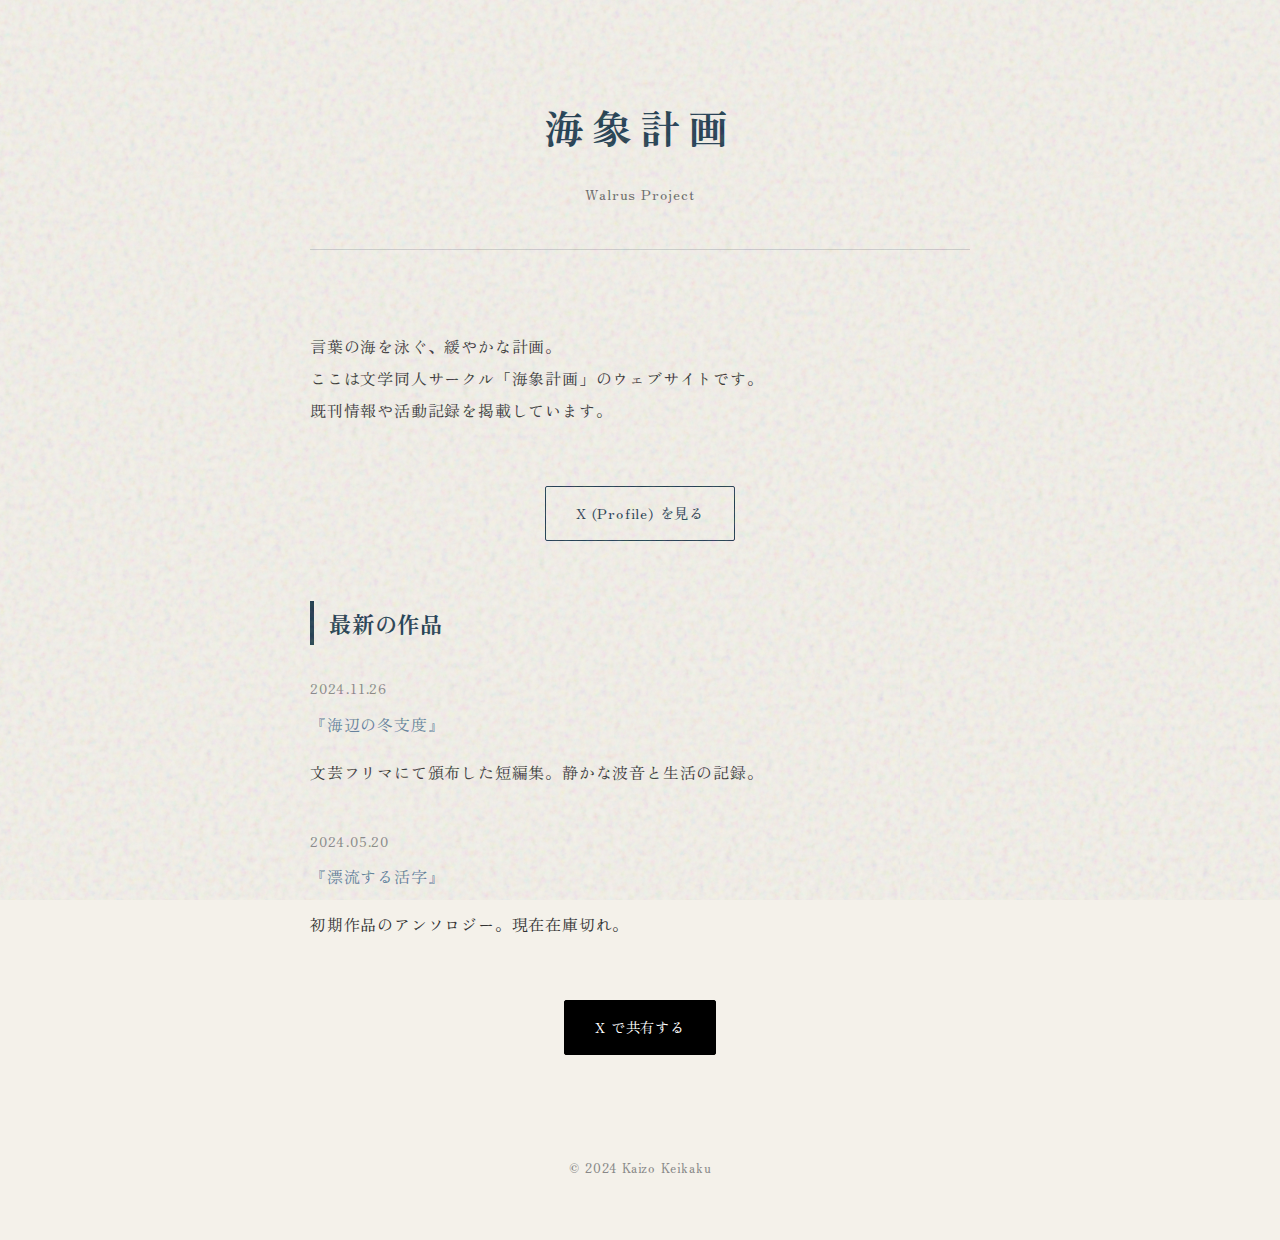
<file: index.html>
<!DOCTYPE html>
<html lang="ja">
<head>
    <meta charset="UTF-8">
    <meta name="viewport" content="width=device-width, initial-scale=1.0">
    <title>海象計画</title>
    <meta name="description" content="文学同人サークル「海象計画」の公式サイトです。">
    <link rel="stylesheet" href="style.css">
    <meta property="og:title" content="海象計画">
    <meta property="og:description" content="静謐な海を漂うような、言葉の記録。">
    <meta property="og:url" content="https://kaizo-keikaku.github.io/">
    <meta property="og:type" content="website">
</head>
<body>

    <div class="container">
        <header>
            <h1 class="site-title">海象計画</h1>
            <span class="subtitle">Walrus Project</span>
        </header>

        <section>
            <p>
                言葉の海を泳ぐ、緩やかな計画。<br>
                ここは文学同人サークル「海象計画」のウェブサイトです。<br>
                既刊情報や活動記録を掲載しています。
            </p>
            <div class="btn-area">
                <a href="https://x.com/katsupan_hanto" target="_blank" class="btn">
                    X (Profile) を見る
                </a>
            </div>
        </section>

        <section>
            <h2>最新の作品</h2>
            <ul class="work-list">
                <li class="work-item">
                    <span class="work-date">2024.11.26</span>
                    <a href="work.html" class="work-title">『海辺の冬支度』</a>
                    <p>文芸フリマにて頒布した短編集。静かな波音と生活の記録。</p>
                </li>
                <li class="work-item">
                    <span class="work-date">2024.05.20</span>
                    <a href="#" class="work-title">『漂流する活字』</a>
                    <p>初期作品のアンソロジー。現在在庫切れ。</p>
                </li>
            </ul>
        </section>

        <div class="btn-area">
            <a href="https://twitter.com/intent/tweet?text=海象計画%20公式サイト&url=https://kaizo-keikaku.github.io/" target="_blank" class="btn btn-share">
                X で共有する
            </a>
        </div>

        <footer>
            &copy; 2024 Kaizo Keikaku
        </footer>
    </div>

</body>
</html>
</file>
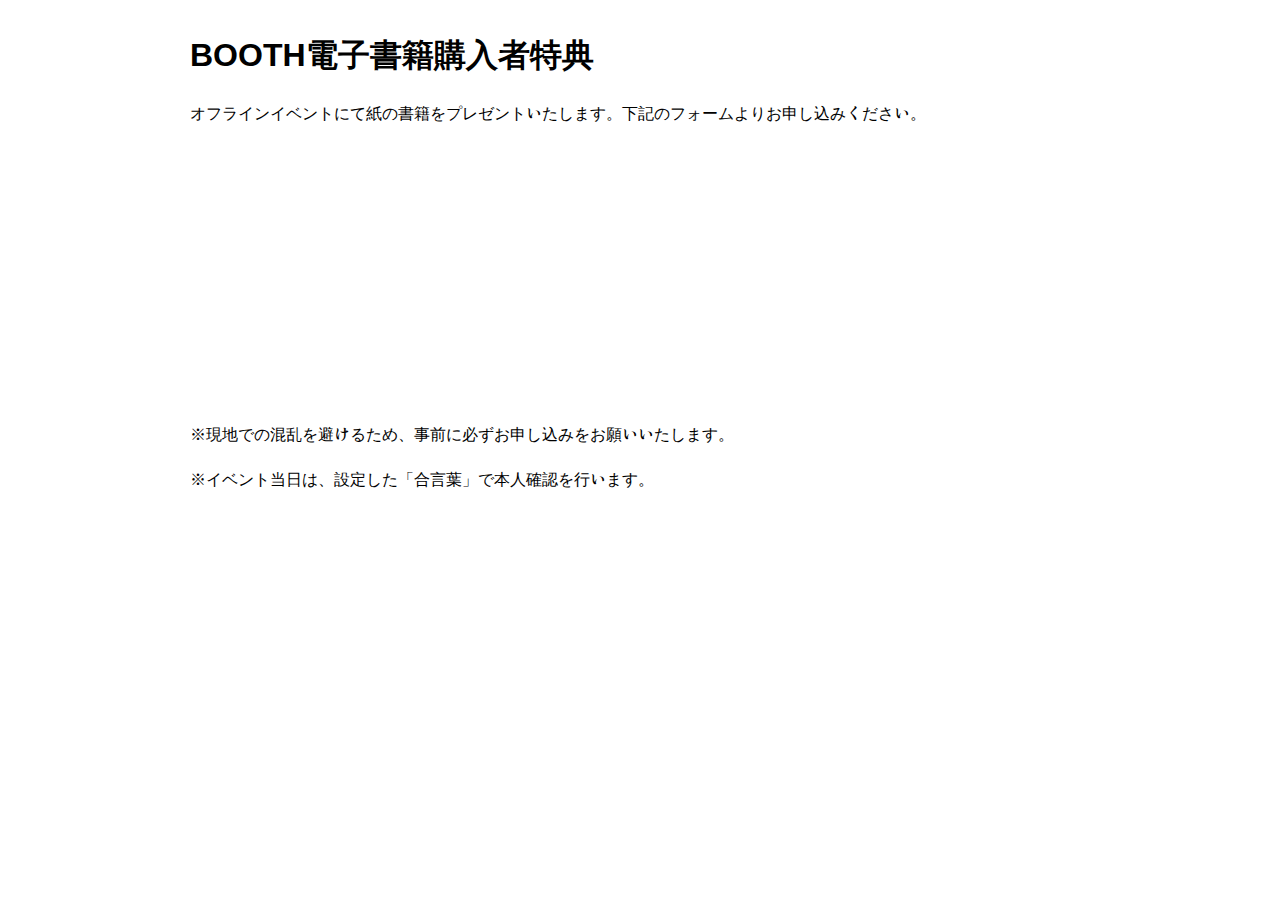
<file: anke-to.html>
<!DOCTYPE html>
<html lang="ja">
<head>
    <meta charset="UTF-8">
    <meta name="viewport" content="width=device-width, initial-scale=1.0">
    <title>特典書籍 受取申込フォーム</title>
    <meta name="description" content="電子書籍ご購入者様限定の、オフラインイベントでの紙の書籍受け取りを申し込むフォームです。">
    <link rel="stylesheet" href="style3.css">
    <!-- 既存デザインで利用されていたZen Old Mincho Subsetフォントを想定 -->
    <style>
        @font-face {
            font-family: 'Zen Old Mincho Subset';
            font-style: normal;
            font-weight: 700;
            font-display: swap;
            /* 実際には適切なURLに置き換えてください */
            src: url('subset-ZenOldMincho-Bold.woff2') format('woff2'); 
        }
        body {
            font-family: 'Zen Old Mincho Subset', sans-serif;
        }
    </style>
</head>
<body>
    <div id="unified-ocean-container">
        <!-- ヘッダーやナビゲーションは省略 -->

        <header id="concept" class="site-section">
            <div class="container">
                <h1 class="main-title fade-up">BOOTH電子書籍購入者特典</h1>
                <p class="description fade-up">オフラインイベントにて紙の書籍をプレゼントいたします。下記のフォームよりお申し込みください。</p>
            </div>
        </header>

        <main id="form-section" class="site-section">
            <div class="container">
                <!-- Googleフォームの埋め込み要素。フォームの内容に合わせてデザインを変更します。 -->
                <div id="form-embed-wrapper" class="fade-up">
                    <div id="access-denied" style="display: none; text-align: center; padding: 40px; color: #fff;">
                        <h2 style="font-size: 1.8rem; margin-bottom: 20px;">アクセスエラー</h2>
                        <p style="font-size: 1.1rem;">このページは、特定の電子書籍をご購入いただいた方のみアクセス可能です。</p>
                        <p style="font-size: 1.1rem;">URLに正しいアクセスコード（`code=`パラメータ）が含まれているかご確認ください。</p>
                    </div>

                    <!-- フォームを埋め込むコンテナ -->
                    <iframe 
                        id="google-form-iframe"
                        src="" 
                        width="100%" 
                        height="1000" 
                        frameborder="0" 
                        marginheight="0" 
                        marginwidth="0"
                        style="display:none;"
                    >読み込んでいます…</iframe>

                    <div id="loading-message" style="text-align: center; padding: 40px; color: #fff;">
                        <p>フォームを読み込み中...</p>
                    </div>
                </div>

                <div class="form-notes fade-up">
                    <p>※現地での混乱を避けるため、事前に必ずお申し込みをお願いいたします。</p>
                    <p>※イベント当日は、設定した「合言葉」で本人確認を行います。</p>
                </div>
            </div>
        </main>

        <!-- フッターやその他のセクションは省略 -->
    </div>

    <script>
        const FORM_ACTION_URL = "https://docs.google.com/forms/u/0/d/e/【ここにGoogleフォームの action URLを挿入】/formResponse";
        
        // 質問1: 受け取り希望 (はい/いいえ)
        // 質問2: イベント選択 (Zineフェス東京/今後いつかのイベント)
        // 質問3: 合言葉 (短文入力)
        // 質問4: 非表示フィールド (code=自動入力)
        const ENTRY_IDS = {
            receive: "【ここに質問1のentry.idを挿入】",
            event: "【ここに質問2のentry.idを挿入】",
            password: "【ここに質問3のentry.idを挿入】",
            code: "【ここに質問4の非表示フィールドのentry.idを挿入】" 
        };

        const iframe = document.getElementById('google-form-iframe');
        const accessDenied = document.getElementById('access-denied');
        const loadingMessage = document.getElementById('loading-message');
        
        // URLのクエリパラメータを取得する関数
        function getQueryParameter(name) {
            const urlParams = new URLSearchParams(window.location.search);
            return urlParams.get(name);
        }

        document.addEventListener('DOMContentLoaded', () => {
            const codeValue = getQueryParameter('code');

            if (!codeValue) {
                // code=パラメータがない場合、アクセス拒否メッセージを表示
                loadingMessage.style.display = 'none';
                iframe.style.display = 'none';
                accessDenied.style.display = 'block';
            } else {
                // code=パラメータがある場合、フォームのURLを構築して表示
                
                // プリフィルURLを生成
                // 質問4の非表示フィールドにcodeの値を自動入力し、
                // フォームを編集不可（viewform）で埋め込むためのURLを作成
                const prefilledUrl = FORM_ACTION_URL.replace("/formResponse", "/viewform") + 
                                     `?usp=pp_url&entry.${ENTRY_IDS.code}=${encodeURIComponent(codeValue)}`;
                
                iframe.src = prefilledUrl;
                
                // 読み込みメッセージを非表示にし、iframeを表示
                iframe.onload = () => {
                    loadingMessage.style.display = 'none';
                    iframe.style.display = 'block';
                };
            }

            // 既存のCSSデザインにあるフェードアップアニメーションを起動
            const fadeUpElements = document.querySelectorAll('.fade-up');
            
            // シンプルなIntersection Observerで可視化
            const observer = new IntersectionObserver((entries) => {
                entries.forEach(entry => {
                    if (entry.isIntersecting) {
                        entry.target.classList.add('visible');
                        observer.unobserve(entry.target);
                    }
                });
            }, {
                rootMargin: '0px',
                threshold: 0.1
            });

            fadeUpElements.forEach(el => observer.observe(el));
        });
    </script>
</body>
</html>
</file>
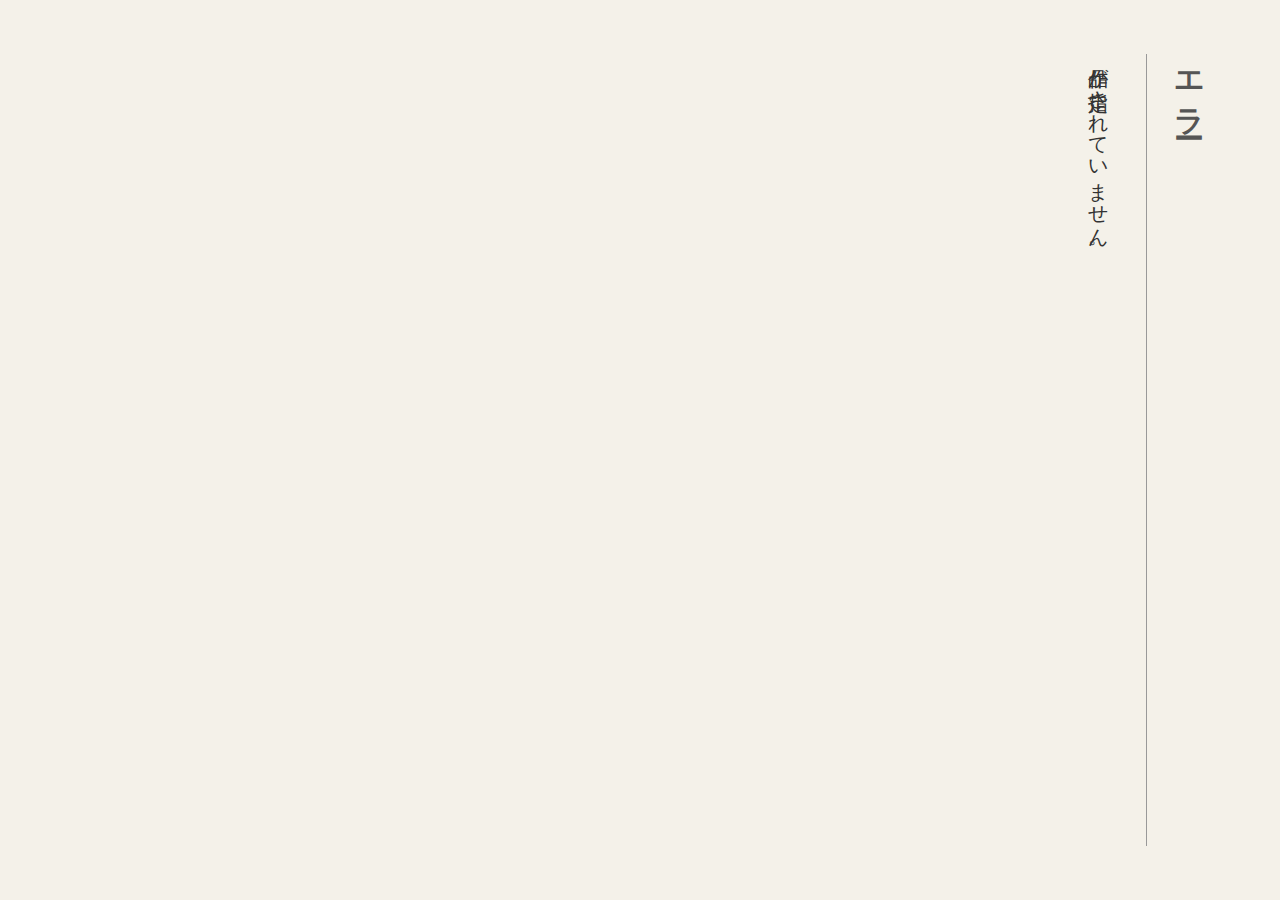
<file: sample.html>
<!DOCTYPE html>
<html lang="ja">
<head>
    <meta charset="UTF-8">
    <meta name="viewport" content="width=device-width, initial-scale=1.0">
    <title>作品試し読み | 文学サークル公式サイト</title>
    <link rel="stylesheet" href="style2.css">
</head>
<body>
<div class="viewer">
        <article class="content" id="main-content">
            <p>読み込み中...</p>
        </article>
    </div>

    <script>
        const viewer = document.querySelector('.viewer');
        const contentArea = document.getElementById('main-content');

        // 1. マウスホイール制御（逆方向：上スクロールで左へ、下スクロールで右へ）
        viewer.addEventListener('wheel', (e) => {
            if (e.deltaY !== 0) {
                e.preventDefault();
                viewer.scrollBy({
                    left: -e.deltaY, 
                    behavior: 'auto'
                });
            }
        }, { passive: false });

        // 2. クエリパラメータによるファイル読み込み
        async function loadText() {
            const params = new URLSearchParams(window.location.search);
            const workId = params.get('work'); // "1" や "2" を取得

            if (!workId) {
                contentArea.innerHTML = '<h2>エラー</h2><p>作品が指定されていません。</p>';
                return;
            }

            // IDを2桁の形式に整形（1 -> 01, 2 -> 02）
            const formattedId = workId.padStart(2, '0');
            const fileName = `work_${formattedId}.txt`;

            try {
                const response = await fetch(fileName);
                if (!response.ok) throw new Error('File not found');
                
                const text = await response.text();

                // テキストを整形して流し込む
                // 改行（\n）で分割し、空行を除いてそれぞれを <p> タグで包む
                const paragraphs = text.split(/\n+/).map(line => {
                    return `<p>${line.trim()}</p>`;
                }).join('');

                contentArea.innerHTML = paragraphs;

            } catch (error) {
                contentArea.innerHTML = `<h2>エラー</h2><p>ファイル（${fileName}）が見つからないか、読み込めませんでした。</p>`;
            }
        }

        loadText();
    </script>
</body>
</html>

</body>
</html>
</file>
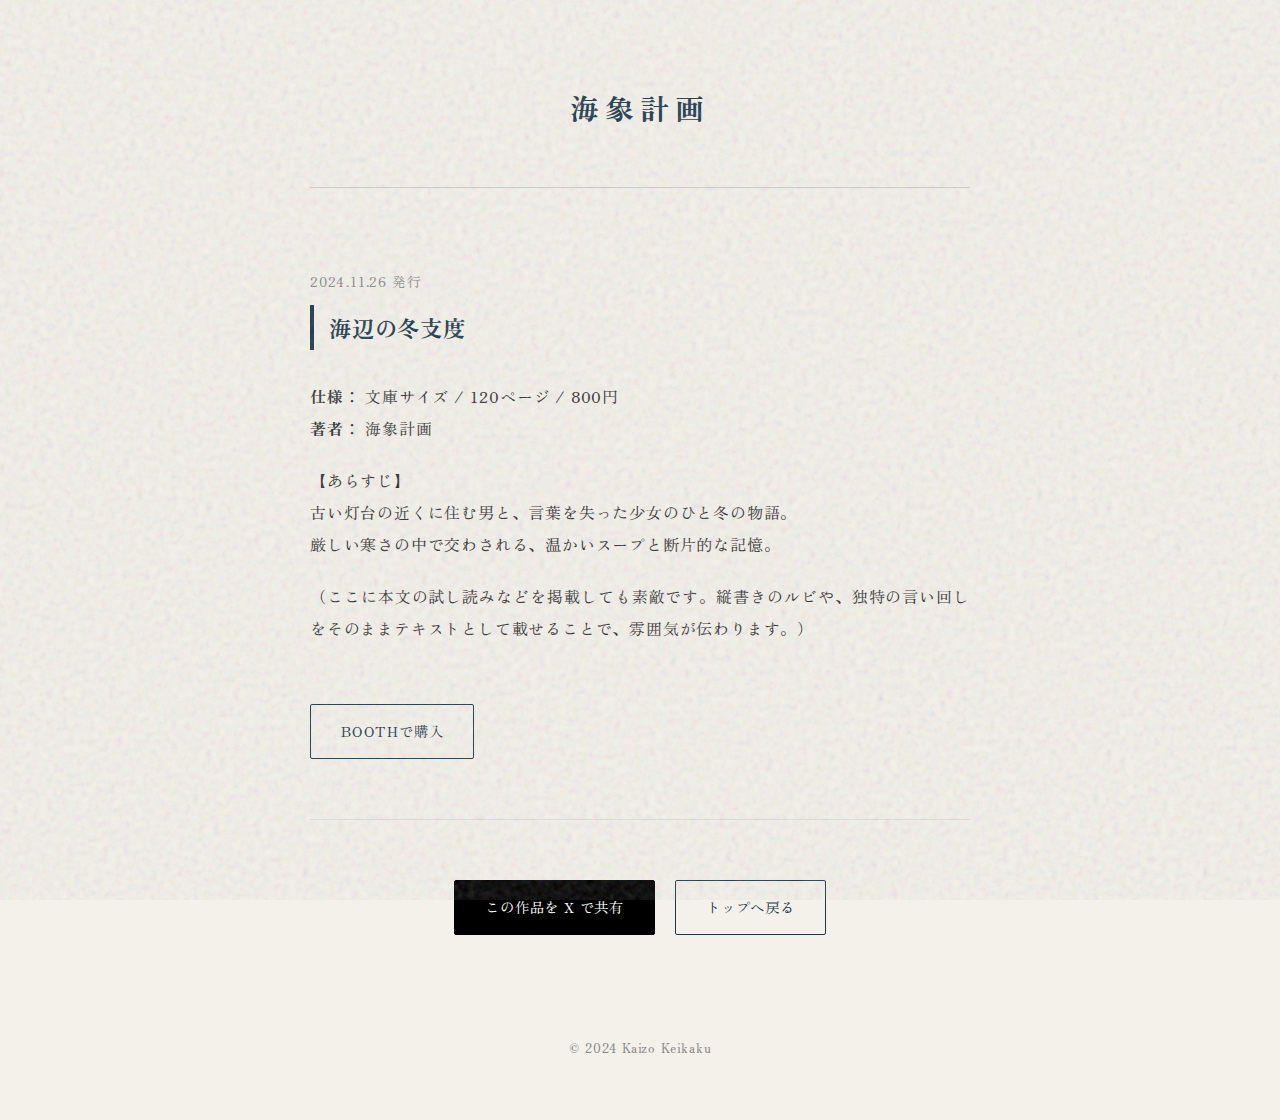
<file: work.html>
<!DOCTYPE html>
<html lang="ja">
<head>
    <meta charset="UTF-8">
    <meta name="viewport" content="width=device-width, initial-scale=1.0">
    <title>海辺の冬支度 | 海象計画</title>
    <meta name="description" content="作品詳細：海辺の冬支度">
    <link rel="stylesheet" href="style.css">
</head>
<body>

    <div class="container">
        <header>
            <a href="index.html" style="color: inherit;">
                <h1 class="site-title" style="font-size: 1.8rem;">海象計画</h1>
            </a>
        </header>

        <article>
            <span class="work-date">2024.11.26 発行</span>
            <h2 style="margin-top: 10px;">海辺の冬支度</h2>

            <p>
                <strong>仕様：</strong> 文庫サイズ / 120ページ / 800円<br>
                <strong>著者：</strong> 海象計画
            </p>

            <p>
                【あらすじ】<br>
                古い灯台の近くに住む男と、言葉を失った少女のひと冬の物語。<br>
                厳しい寒さの中で交わされる、温かいスープと断片的な記憶。
            </p>

            <p>
                （ここに本文の試し読みなどを掲載しても素敵です。縦書きのルビや、独特の言い回しをそのままテキストとして載せることで、雰囲気が伝わります。）
            </p>

            <div class="btn-area" style="justify-content: flex-start;">
                <a href="#" class="btn">BOOTHで購入</a>
            </div>
        </article>

        <hr style="margin: 60px 0; border: none; border-top: 1px solid #ddd;">

        <div class="btn-area">
            <a href="https://twitter.com/intent/tweet?text=『海辺の冬支度』| 海象計画&url=https://kaizo-keikaku.github.io/work.html" target="_blank" class="btn btn-share">
                この作品を X で共有
            </a>
            <a href="index.html" class="btn">トップへ戻る</a>
        </div>

        <footer>
            &copy; 2024 Kaizo Keikaku
        </footer>
    </div>

</body>
</html>
</file>
<file: style.css>
@import url('https://fonts.googleapis.com/css2?family=Zen+Old+Mincho:wght@400;700&display=swap');

:root {
    --bg-color: #f4f1ea;       /* 和紙のような生成り色 */
    --text-color: #333333;     /* 墨色 */
    --accent-color: #1d3a4e;   /* 深い鉄紺色 */
    --link-color: #5d7d9a;     /* 落ち着いた青 */
    --font-main: 'Zen Old Mincho', 'Times New Roman', serif;
}

* { box-sizing: border-box; }

body {
    background-color: var(--bg-color);
    color: var(--text-color);
    font-family: var(--font-main);
    line-height: 2.0;
    margin: 0;
    padding: 0;
    letter-spacing: 0.05em;
    /* 横スクロール防止 */
    overflow-x: hidden; 
}

/* ポップアップ表示時に背景をスクロールさせないためのクラス */
body.no-scroll {
    overflow: hidden;
}

/* --------------------------------------------------------
   演出：画面全体のノイズ（ザラつき）
   -------------------------------------------------------- */
body::before {
    content: "";
    position: fixed;
    top: 0;
    left: 0;
    width: 100%;
    height: 100%;
    pointer-events: none; /* 下のリンクをクリックできるようにする */
    z-index: 9999;
    opacity: 0.2; /* ザラつきの濃さ */
    background-image: url("data:image/svg+xml,%3Csvg viewBox='0 0 200 200' xmlns='http://www.w3.org/2000/svg'%3E%3Cfilter id='noiseFilter'%3E%3CfeTurbulence type='fractalNoise' baseFrequency='0.65' numOctaves='3' stitchTiles='stitch'/%3E%3C/filter%3E%3Crect width='100%25' height='100%25' filter='url(%23noiseFilter)'/%3E%3C/svg%3E");
}

/* --------------------------------------------------------
   演出：ふわっと浮き上がるアニメーション
   -------------------------------------------------------- */
.fade-up {
    opacity: 0;
    transform: translateY(30px); /* 下から上へ */
    transition: opacity 1.2s ease-out, transform 1.2s ease-out;
    will-change: opacity, transform;
}

.fade-up.visible {
    opacity: 1;
    transform: translateY(0);
}

/* リンク */
a {
    color: var(--link-color);
    text-decoration: none;
    transition: opacity 0.3s;
    cursor: pointer;
}

/* 演出：リンクのホバー（沈み込む動き） */
a:not(.btn):hover {
    opacity: 0.6;
    display: inline-block;
    transform: translateX(3px); /* 右へ少しズレる */
    transition: all 0.4s ease;
}

/* レイアウト */
.container {
    max-width: 700px;
    margin: 0 auto;
    padding: 60px 20px;
}

/* ヘッダー */
header {
    text-align: center;
    margin-bottom: 80px;
    padding-bottom: 40px;
    border-bottom: 1px solid #ccc;
}

h1.site-title {
    font-size: 2.5rem;
    font-weight: 700;
    color: var(--accent-color);
    margin-bottom: 10px;
    letter-spacing: 0.2em;
}

.subtitle { font-size: 0.9rem; color: #666; }

/* 見出し・本文 */
h2 {
    font-size: 1.4rem;
    border-left: 4px solid var(--accent-color);
    padding-left: 15px;
    margin-top: 60px;
    margin-bottom: 30px;
    color: var(--accent-color);
}

p { margin-bottom: 20px; text-align: justify; }

/* 作品リスト */
.work-list { list-style: none; padding: 0; }
.work-item { margin-bottom: 40px; }
.work-date { font-size: 0.85rem; color: #888; display: block; margin-bottom: 5px; }

/* 作品タイトル（トリガー） */
.work-trigger {
    font-size: 1.2rem;
    font-weight: bold;
    display: inline-block;
    color: var(--text-color);
    border-bottom: 1px solid transparent;
}
.work-trigger:hover {
    border-bottom: 1px solid var(--accent-color);
    opacity: 1;
}

/* ボタン類 */
.btn-area {
    margin-top: 60px;
    text-align: center;
    display: flex;
    justify-content: center;
    gap: 20px;
    flex-wrap: wrap;
}

.btn {
    display: inline-block;
    padding: 12px 30px;
    border: 1px solid var(--accent-color);
    color: var(--accent-color);
    border-radius: 2px;
    font-size: 0.9rem;
    transition: all 0.3s;
}
.btn:hover {
    background-color: var(--accent-color);
    color: #fff;
    transform: translateY(-2px); /* ボタンは少し浮く */
}

.btn-share { background-color: #000; color: #fff; border: 1px solid #000; }
.btn-share:hover { background-color: #333; opacity: 1; }

footer { text-align: center; margin-top: 100px; font-size: 0.8rem; color: #888; }

/* --------------------------------------------------------
   ポップアップ（モーダル）設定
   -------------------------------------------------------- */
.modal-overlay {
    position: fixed;
    top: 0;
    left: 0;
    width: 100%;
    height: 100%;
    z-index: 1000;
    
    /* 初期状態は非表示 */
    opacity: 0;
    visibility: hidden;
    transition: opacity 0.6s ease, visibility 0.6s ease;

    /* HTML側のstyle属性で指定された色を使う変数 */
    background-color: var(--modal-bg, #fff);
    color: var(--modal-text, #333);
    
    overflow-y: auto;
    display: flex;
    justify-content: center;
    align-items: flex-start;
}

.modal-overlay.active {
    opacity: 1;
    visibility: visible;
}

.modal-content {
    width: 100%;
    max-width: 800px;
    padding: 80px 20px 100px;
    position: relative;
    transform: translateY(20px);
    transition: transform 0.8s cubic-bezier(0.22, 1, 0.36, 1); /* 余韻のある動き */
}

.modal-overlay.active .modal-content {
    transform: translateY(0);
}

.close-modal-btn {
    position: fixed;
    top: 20px;
    right: 30px;
    font-size: 3rem;
    font-weight: 100;
    cursor: pointer;
    background: none;
    border: none;
    line-height: 1;
    z-index: 1100;
    font-family: var(--font-main);
    color: inherit;
    opacity: 0.7;
    transition: opacity 0.3s;
}

.close-modal-btn:hover { opacity: 1; }

.modal-overlay a {
    color: inherit;
    text-decoration: underline;
}

@media (max-width: 600px) {
    .container { padding: 40px 20px; }
    h1.site-title { font-size: 2rem; }
    .close-modal-btn { top: 15px; right: 15px; font-size: 2.5rem; }
}
</file>
<file: style3.css>
/* style3.css */

/*
* 海象計画 アンケートページ用スタイル
* テーマ: スクロールによる深度体験
*/

/* --- 継承・調整するスタイル --- */

/*フェードアップ*/
.fade-up {
    opacity: 0;
    transform: translateY(30px);
    transition: 1s ease-out;
}

.fade-up.visible {
    opacity: 1;
    transform: translateY(0);
}

/* リンク */
a {
    color: var(--link-color-dark); 
    text-decoration: none;
    transition: 0.3s;
}

a:not(.btn):hover {
    opacity: 0.8; 
}

/* レイアウト */
.container {
    max-width: 900px; 
    margin: auto;
    padding: 0 20px;
}

.site-content {
    /* アンケートページでは Homeセクション直後にコンテンツが来るため、
       padding-topを調整し、ナビゲーションバーと被らないようにする */
    padding-top: 100px; 
    padding-bottom: 60px;
    position: relative; 
    z-index: 3;
}

/* Works -> Profile -> Eventへの三段階グラデーション (Works=Q1, Profile=Q2, Event=Q3/Thanks) */
#unified-ocean-container {
    position: relative;
    /* グラデーションの境界線を調整 */
    background: linear-gradient(to bottom, 
        var(--bg-color-works) 0%, 
        var(--bg-color-works) 35%,     /* Q1 (浅い海) */
        var(--bg-color-profile) 50%,   /* Q2 (深海 開始) */
        var(--bg-color-profile) 75%,   /* Q2 (深海 中間) */
        var(--bg-color-event) 100%     /* Q3/Thanks (最深部) */
    ); 
    overflow: hidden; 
}

/* 各セクションの背景透明化と文字色設定 */
#section1 {
    background-color: transparent; 
    color: var(--text-color-dark); /* Q1: 浅瀬の色 */
    position: relative; 
    z-index: 2; 
}

#section2 {
    background: transparent; 
    color: var(--text-color-light); /* Q2: 深海の色 */
    padding-top: 40px;
    position: relative; 
    z-index: 2; 
}

#section3, #section4 { /* Q3とThanksは深海の色 */
    background: transparent; 
    color: var(--text-color-light);
    padding-top: 40px;
    position: relative;
    z-index: 2;
    min-height: 50vh; /* Q3/Thanksセクションの長さを確保 */
}

/* 泡の移動コンテナの共通定義 (バブルアニメーション維持) */
.bubbles-background {
    position: absolute;
    top: 0;
    left: 0;
    width: 100%;
    height: 400%; 
    z-index: 1; 
    pointer-events: none;
    transition: transform 0.05s linear; 
}

/* 動的に生成される泡のスタイル */
.bubble {
    position: absolute;
    border-radius: 50%;
    box-shadow: 0 0 3px rgba(255, 255, 255, 0.4);
    opacity: 0; 
    transition: opacity 0.5s linear; 
}

.bubble-works-color {
    background: rgba(255, 255, 255, 0.9); 
    box-shadow: 0 0 5px rgba(255, 255, 255, 0.6);
}

/* 深海セクションの泡の色 (Q2/Q3/Thanks共通) */
.bubble-profile-color {
    background: rgba(255, 255, 255, 0.2);
    /* 青白い発光を表現 */
    box-shadow: 0 0 5px 1px rgba(176, 201, 240, 0.3);
}

/* --- 生物発光 (Bioluminescence) アニメーション維持 --- */
#bioluminescence-container {
    position: absolute;
    inset: 0;
    pointer-events: none;
    z-index: 2; 
}

.biolum-particle {
    position: absolute;
    background: #ffffff; 
    border-radius: 50%;
    box-shadow: 0 0 8px 2px rgba(176, 201, 240, 0.8); 
    opacity: 0; 
    animation: biolum-float 2s ease-out forwards; 
}

/* 光の粒の微細な浮上 */
@keyframes biolum-float {
    0% { transform: translateY(0); }
    100% { transform: translateY(-5px); }
}

/* ゆっくり点滅させるキーフレーム */
@keyframes slowFadeFlash {
    0% { opacity: 0; }           
    30% { opacity: 0.7; }        
    70% { opacity: 0.7; }        
    100% { opacity: 0; }         
}


/* 深海セクション内の文字色、リンク色調整 (Q2/Q3/Thanks共通) */
#section2 a:not(.btn), #section3 a:not(.btn), #section4 a:not(.btn) {
    color: var(--link-color-light); 
}

#section2 .section-title, #section3 .section-title, #section4 .section-title {
    border-left-color: var(--text-color-light); 
    color: var(--text-color-light);
}

#section2 p, #section3 p, #section4 p {
    color: var(--text-color-light);
}

#section4 footer {
    color: #999;
    position: relative;
    z-index: 3;
}


/* ナビゲーションバー (変更なし) */
#nav-bar {
    position: fixed;
    top: 0;
    left: 0;
    width: 100%;
    height: var(--header-height);
    background: var(--bg-color-home);
    z-index: 1000;
    border-bottom: 1px solid transparent;
    transition: border-bottom 0.3s;
}

#nav-bar.fixed {
    border-bottom: 1px solid #ccc;
    box-shadow: 0 2px 5px rgba(0, 0, 0, 0.05);
}

.nav-content {
    display: flex;
    justify-content: space-between;
    align-items: center;
    height: 100%;
}

.nav-title {
    font-size: 1.5rem;
    font-weight: 700;
    color: var(--accent-color);
    letter-spacing: 0.1em;
}

.nav-links a {
    margin-left: 30px;
    font-weight: 500;
    color: var(--text-color-dark);
    padding-bottom: 3px;
    border-bottom: 2px solid transparent;
}

.nav-links a:hover {
    color: var(--accent-color);
    border-bottom: 2px solid var(--accent-color);
    transform: none; 
}

/* セクションタイトル (変更なし) */
.section-title {
    font-size: 1.8rem;
    border-left: 6px solid var(--accent-color);
    padding-left: 20px;
    margin-top: 80px;
    margin-bottom: 40px;
    color: var(--accent-color);
}

p { margin-bottom: 20px; text-align: justify; }

/* 波のセパレーター (変更なし) */
.wave-separator {
    width: 100%;
    line-height: 0;
    background-color: var(--bg-color-home); 
    position: relative; 
}

.wave-separator svg {
    display: block;
    width: 100%;
    height: auto;
}

/* ボタン (変更なし) */
.btn-area {
    margin-top: 60px;
    text-align: center;
    display: flex;
    justify-content: center;
    gap: 20px;
    flex-wrap: wrap;
}

.btn {
    padding: 12px 30px;
    border: 1px solid;
    color: var(--text-color-dark); 
    border-color: var(--accent-color); 
    transition: .3s;
    display: inline-block;
    font-size: 1rem;
    line-height: 1; 
}

.btn:hover {
    background: var(--accent-color);
    color: #fff;
    transform: translateY(-2px);
    opacity: 1; 
}

/* 深海セクションのボタン調整 (Q2, Q3, Thanks) */
#section2 .btn, #section3 .btn, #section4 .btn ,#final-submit-btn{
    color: var(--text-color-light);
    border-color: var(--text-color-light);
    background-color: transparent;
}

#section2 .btn:hover, #section3 .btn:hover, #section4 .btn:hover {
    background: var(--text-color-light);
    /* profileセクションの色を使用 */
    color: var(--bg-color-profile); 
    transform: translateY(-2px);
    opacity: 1; 
}

/* フッター (変更なし) */
footer {
    padding-top: 20px;
    text-align: center;
    font-size: 0.8rem;
    color: #999; 
}

/* --- アンケートフォーム専用スタイル --- */

.question-form {
    margin-top: 40px;
}

.question-group {
    margin-bottom: 50px;
    padding: 20px;
    border-left: 3px solid rgba(255, 255, 255, 0.3); /* 深海セクションとの区別 */
}

#section1 .question-group {
    border-left-color: var(--accent-color); 
}

.question-text {
    font-size: 1.2rem;
    font-weight: bold;
    margin-bottom: 20px;
}

/* 入力フィールドの共通スタイル */
input[type="text"], 
textarea {
    width: 100%;
    padding: 15px;
    margin-top: 10px;
    border: 1px solid #ccc;
    border-radius: 4px;
    font-size: 1rem;
    font-family: var(--font-main);
    line-height: 1.5;
    background-color: #f9f9f9;
    color: var(--text-color-dark);
}

/* 深海セクションの入力フィールド調整 */
#section2 input[type="text"], #section3 input[type="text"], 
#section2 textarea, #section3 textarea, #section4 input[type="text"], #section4 textarea {
    border: 1px solid #555;
    background-color: rgba(255, 255, 255, 0.1); 
    color: var(--text-color-light);
}

/* ラジオボタン・チェックボックスのカスタム */
.radio-group label, .checkbox-group label {
    display: block;
    margin-bottom: 10px;
    cursor: pointer;
    font-size: 1rem;
}

/* カスタムチェック/ラジオマークのスタイル (深海セクションに合わせて調整) */
input[type="radio"], input[type="checkbox"] {
    margin-right: 10px;
    /* デフォルトのチェックボックス/ラジオを隠す（カスタムデザインを使う場合） */
    opacity: 0;
    position: absolute;
}

.custom-radio, .custom-checkbox {
    display: inline-block;
    width: 20px;
    height: 20px;
    margin-right: 10px;
    border: 2px solid var(--accent-color);
    border-radius: 50%; /* ラジオボタン */
    vertical-align: middle;
    position: relative;
    top: -2px;
}
.custom-checkbox {
    border-radius: 4px; /* チェックボックス */
}

/* 深海セクションの色 */
#section2 .custom-radio, #section3 .custom-radio, #section4 .custom-radio,
#section2 .custom-checkbox, #section3 .custom-checkbox, #section4 .custom-checkbox {
    border-color: var(--link-color-light);
}

input[type="radio"]:checked + .custom-radio::after {
    content: '';
    position: absolute;
    top: 50%;
    left: 50%;
    transform: translate(-50%, -50%);
    width: 10px;
    height: 10px;
    border-radius: 50%;
    background: var(--accent-color);
}

input[type="checkbox"]:checked + .custom-checkbox::after {
    content: '✓';
    position: absolute;
    top: 50%;
    left: 50%;
    transform: translate(-50%, -50%);
    color: var(--accent-color);
    font-size: 14px;
    line-height: 1;
}

/* 深海セクションの選択色 */
#section2 input[type="radio"]:checked + .custom-radio::after, 
#section3 input[type="radio"]:checked + .custom-radio::after,
#section4 input[type="radio"]:checked + .custom-radio::after,
#section2 input[type="checkbox"]:checked + .custom-checkbox::after,
#section3 input[type="checkbox"]:checked + .custom-checkbox::after,
#section4 input[type="checkbox"]:checked + .custom-checkbox::after {
    background: var(--link-color-light);
    color: var(--link-color-light);
}

/* --- レスポンシブ対応 (最小限に維持) --- */
@media (max-width: 768px) {
    
    .section-title {
        margin-top: 60px;
    }
}
</file>
<file: style2.css>
/* 全体のリセット */
* {
    margin: 0;
    padding: 0;
    box-sizing: border-box;
    font-size: 20px;
}

body {
    background-color: #f4f1e9; /* 紙のような淡い色 */
    color: #333;
    font-family: "BIZ UDPMincho", "Hiragino Mincho ProN", "MS Mincho", serif;
    line-height: 1.8;
    overflow: hidden; /* 画面全体のスクロールを防ぐ */
}

/* ビューワーの外枠（窓の役割） */
.viewer {
    height: 100vh;
    display: flex;
    overflow-x: auto;
    overflow-y: hidden; /* 縦方向の溢れを確実に隠す */
    direction: rtl;
    scroll-snap-type: x mandatory;
    -webkit-overflow-scrolling: touch;
}

/* 本文を流し込むエリア */
.content {
    writing-mode: vertical-rl; /* 縦書き設定 */
    height: 100%;
    padding: 6vh 5vw;          /* 上下左右の余白（画面比率で指定） */

    direction: ltr;
}

/* 見出しの装飾 */
h2 {
    font-size: 1.5rem;
    margin-left: 1em;          /* 縦書きなので左（下方向）に余白 */
    border-left: 1px solid #999;
    padding-left: 0.5em;
    color: #555;
}

/* 段落の調整 */
p {
    margin-left: 1.5em;        /* 段落間の余白 */
    text-align: justify;       /* 文字の端を揃える */
}

/* PCでマウス操作する場合のスクロールバーを薄く表示（お好みで） */
.viewer::-webkit-scrollbar {
    height: 8px;
}
.viewer::-webkit-scrollbar-track {
    background: #e0ddd5;
}
.viewer::-webkit-scrollbar-thumb {
    background: #ccc;
    border-radius: 4px;
}
</file>
